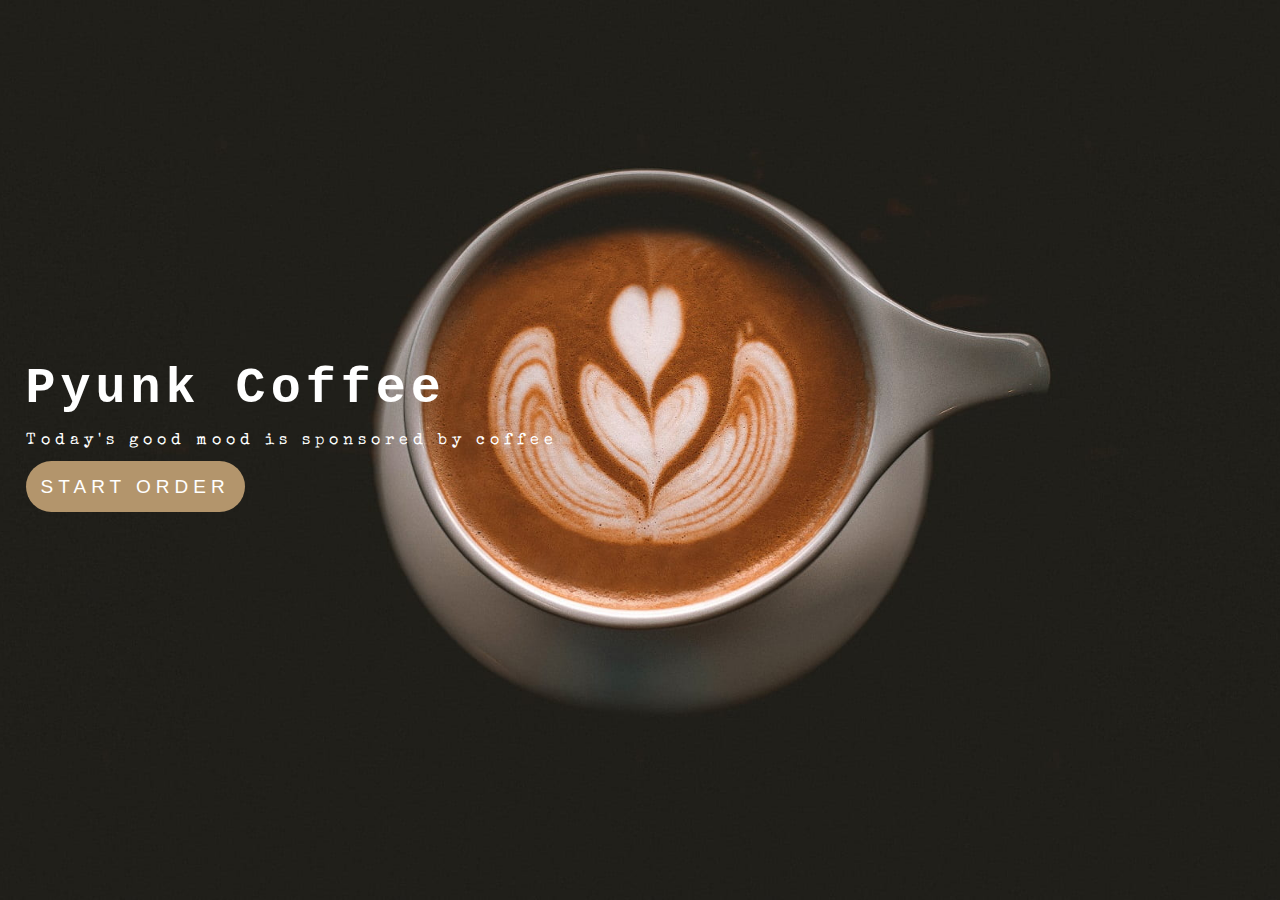
<file: index.html>
<!DOCTYPE html>
<html lang="en">
<head>
    <meta charset="UTF-8">
    <meta name="viewport" content="width=device-width, initial-scale=1.0">
    <title>Pyunk coffee</title>
    <link rel="stylesheet" href="style.css">
    <link href="https://fonts.googleapis.com/css2?family=Press+Start+2P&family=Special+Elite&display=swap" rel="stylesheet">
</head>
<style>
    body{
        color: white;
        width: 100%;
        height: auto;
        background-image: url(image/coffee1.jpg);
        background-repeat: no-repeat;
        background-size: cover;
        background-position: center;
    }
</style>
<body>

            <div class="front">
                <h1>Pyunk Coffee</h1>
                <p class="p1">Today's good mood is sponsored by coffee</p>
                <a href="menu.html" class="button">Start order</a>
            </div>


    <script src="script.js"></script>
</body>
</html>
</file>
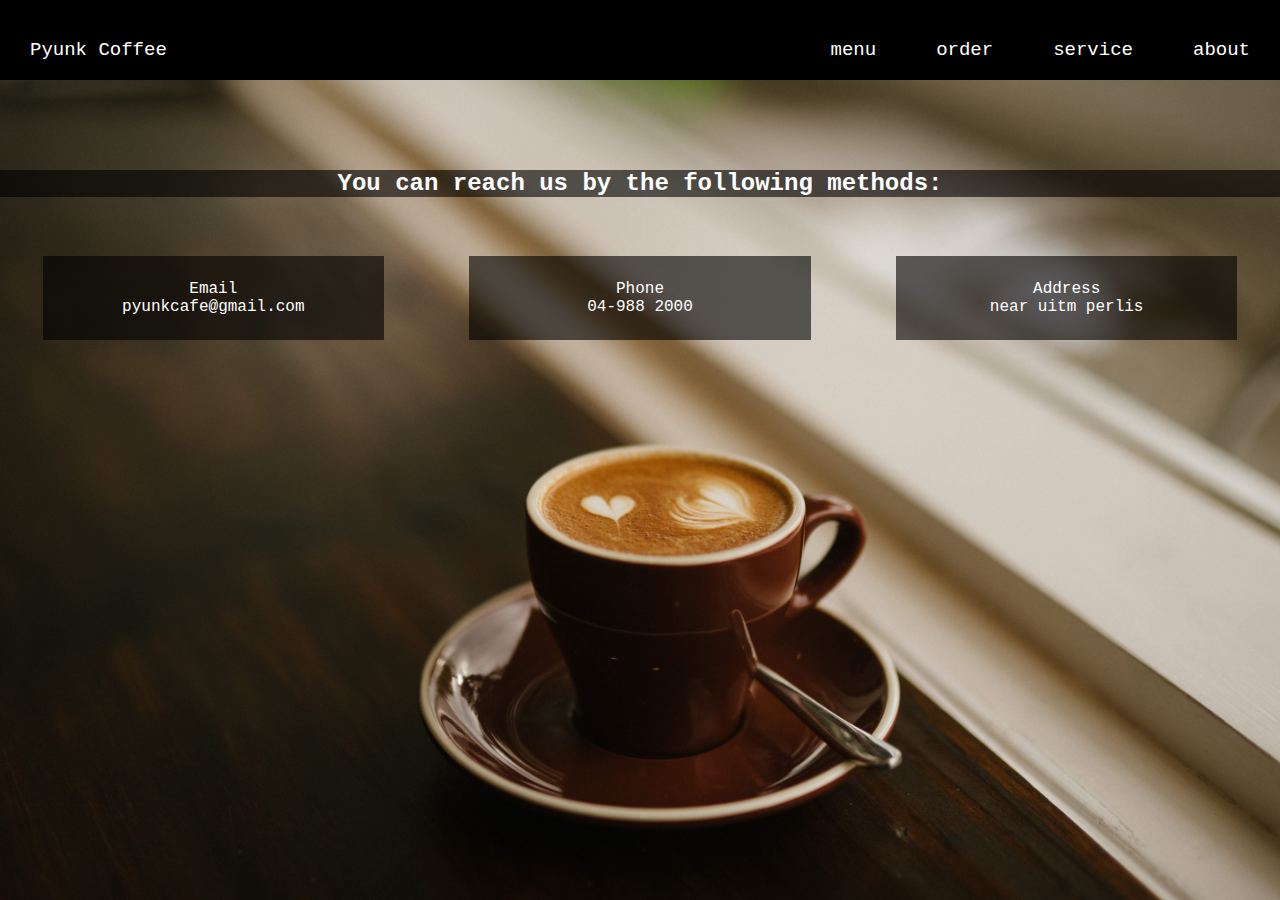
<file: contact.html>
<!DOCTYPE html>
<html lang="en">
<head>
    <meta charset="UTF-8">
    <meta name="viewport" content="width=device-width, initial-scale=1.0">
    <title>pyunk cafe</title>
    <link rel="stylesheet" href="style.css">

</head>
<style>
  body{
    height: auto;
    background-image: url(image/coffee7.jpg);
    background-repeat: no-repeat;
    background-size: cover;
    background-position: center;
    display: inline-block;
    width: 100%;
    text-align: center;
  }
</style>
<body>
    
    <nav>
        <ul>
          <li><a href="index.html">Pyunk Coffee</a></li>
          <li><a href="menu.html">menu</a></li>
          <li><a href="order.html">order</a></li>
          <li><a href="service.html">service</a></li>
          <li><a href="contact.html">about</a></li>
        </ul>
    </nav>
    

  <div class="contact">
    <h2 class="rTitle">You can reach us by the following methods:</h2>
  
    <div class="box-container">
      
      <div class="box">
        <p class="emel">Email</p>
        <p class="emelnm">pyunkcafe@gmail.com</p>
      </div>

      <div class="box">
        <i class="fa-solid fa-mobile-screen-button fa-shake fa-lg"></i>
        <p class="calls">Phone</p>
        <p>04-988 2000</p>
      </div>

      <div class="box">
        <p class="adds">Address</p>
        <p>near uitm perlis</p>
      </div>

    </div>

  </div>
    
</body>
</html>
</file>
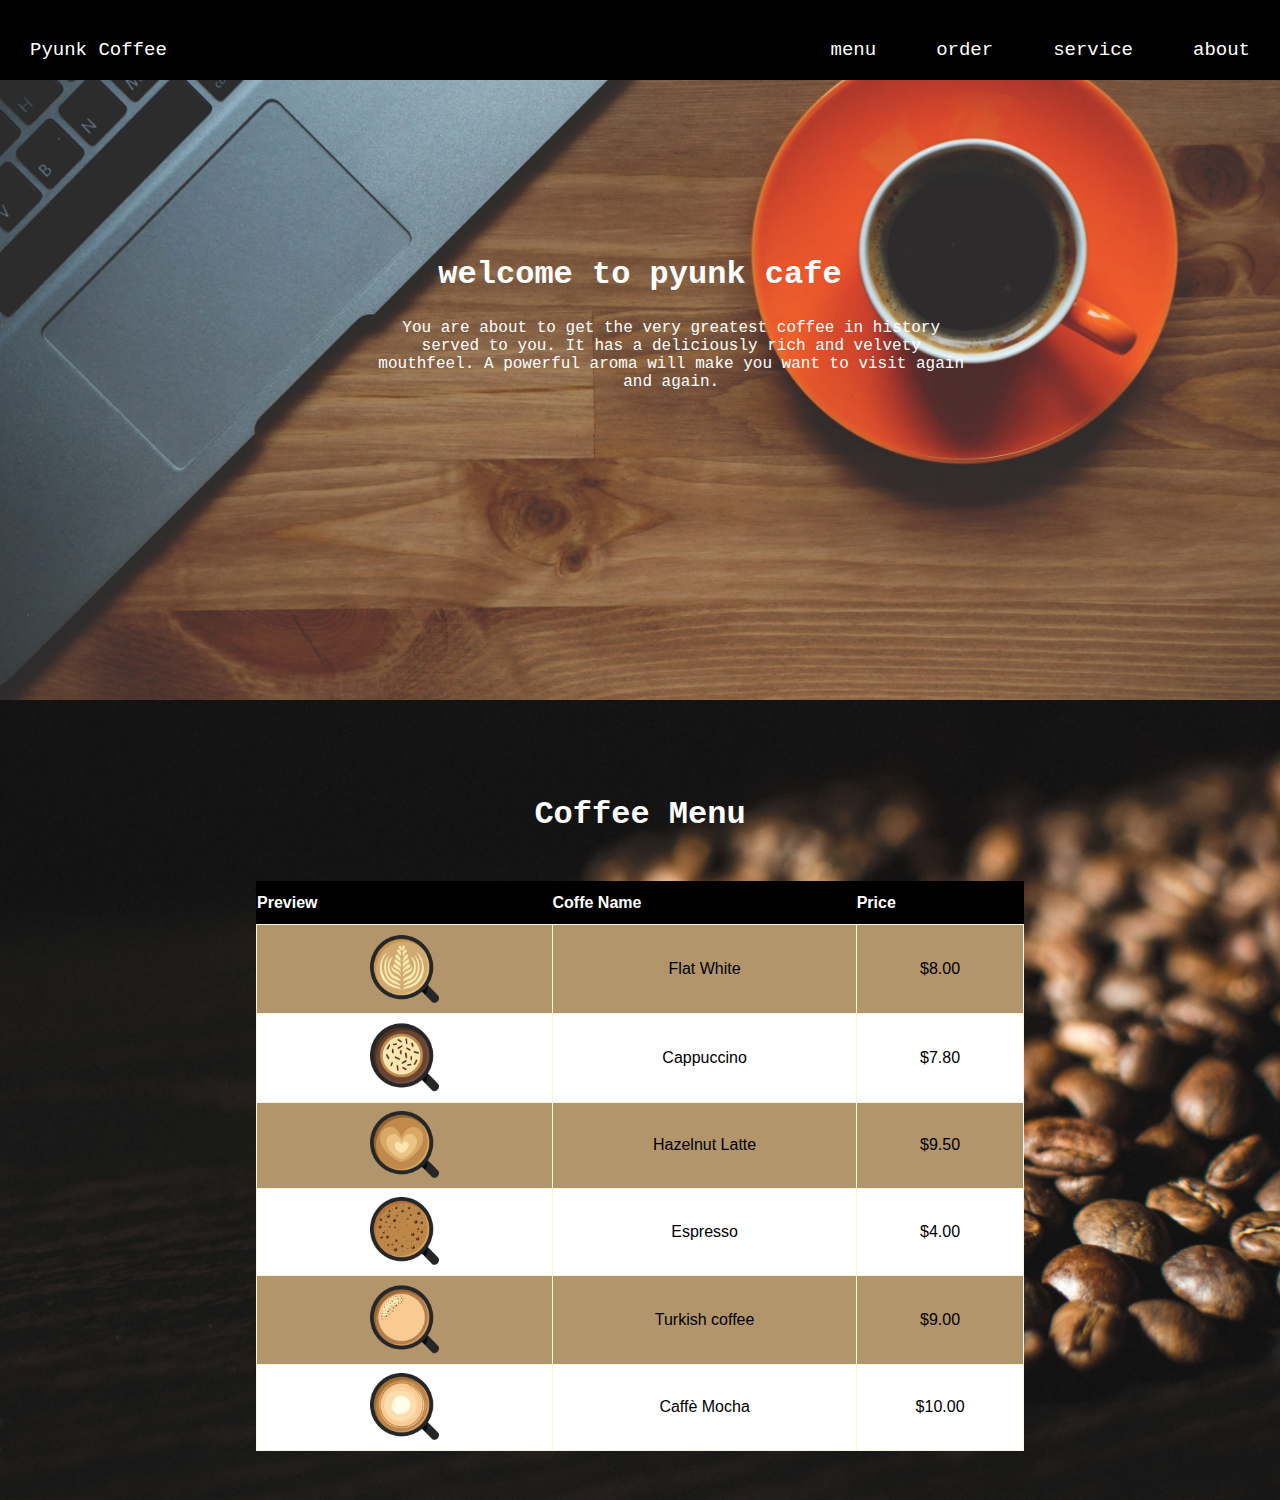
<file: menu.html>
<!DOCTYPE html>
<html lang="en">
<head>
    <meta charset="UTF-8">
    <meta http-equiv="X-UA-Compatible" content="IE=edge">
    <meta name="viewport" content="width=device-width, initial-scale=1.0">
    <title>Document</title>
    <link rel="stylesheet" href="style.css">
</head>
<style>
    #menu{
        height: 800px;
        background-image: url(image/coffee3.jpg);
        background-repeat: no-repeat;
        background-size: cover;
        background-position: center;
        display: inline-block;
        width: 100%;
        text-align: center;
    }
</style>
<body>

    <nav>
        <ul>
          <li><a href="index.html">Pyunk Coffee</a></li>
          <li><a href="#menu">menu</a></li>
          <li><a href="order.html">order</a></li>
          <li><a href="service.html">service</a></li>
          <li><a href="contact.html">about</a></li>
        </ul>
    </nav>
    
    <div id="main">
        <h1>welcome to pyunk cafe</h1>
        <p>You are about to get the very greatest coffee in history served to you. 
        It has a deliciously rich and velvety mouthfeel. A powerful aroma will make 
        you want to visit again and again.</p>
    </div>

    <div id="menu">

        <h1>Coffee Menu</h1>

        <table id="coffee">
          <tr>
            <th>Preview</th>
            <th>Coffe Name</th>
            <th>Price</th>
          </tr>
          <tr>
            <td class="prev"><img src="image/menu1.png" alt=""></td>
            <td>Flat White</td>
            <td>$8.00</td>
          </tr>
          <tr>
            <td class="prev"><img src="image/menu2.png" alt=""></td>
            <td>Cappuccino</td>
            <td>$7.80</td>
          </tr>
          <tr>
            <td class="prev"><img src="image/menu3.png" alt=""></td>
            <td>Hazelnut Latte</td>
            <td>$9.50</td>
          </tr>
          <tr>
            <td class="prev"><img src="image/menu4.png" alt=""></td>
            <td>Espresso</td>
            <td>$4.00</td>
          </tr>
          <tr>
            <td class="prev"><img src="image/menu5.png" alt=""></td>
            <td>Turkish coffee</td>
            <td>$9.00</td>
          </tr>
          <tr>
            <td class="prev"><img src="image/menu6.png" alt=""></td>
            <td>Caffè Mocha</td>
            <td>$10.00</td>
          </tr>
          
        </table>
        
    </div>

    <script src="script.js"></script>
</body>
</html>
</file>
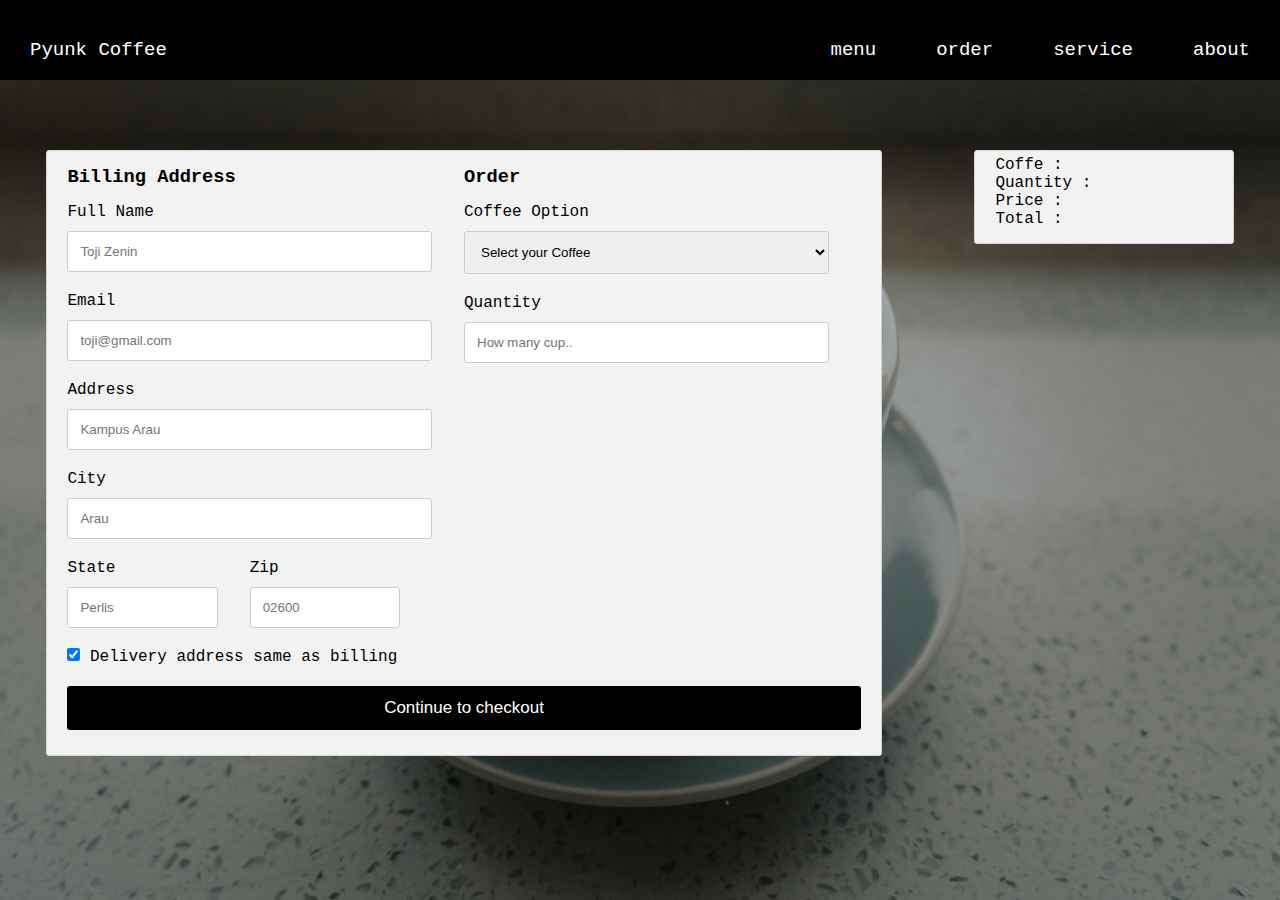
<file: order.html>
<!DOCTYPE html>
<html lang="en">
<head>
    <meta charset="UTF-8">
    <meta name="viewport" content="width=device-width, initial-scale=1.0">
    <title>services</title>
    <link rel="stylesheet" href="style.css">
</head>
<style>
    body{
        width: 100%;
        height: 800px;
        background-image: url(image/coffee5.jpg);
        background-repeat: no-repeat;
        background-size: cover;
        background-position: center;
    }
    * {
    box-sizing: border-box;
  }
    
</style>
<body>

  <nav>
    <ul>
      <li><a href="index.html">Pyunk Coffee</a></li>
      <li><a href="menu.html">menu</a></li>
      <li><a href="service.html">order</a></li>
      <li><a href="service.html">service</a></li>
      <li><a href="contact.html">about</a></li>
    </ul>
  </nav>

  <div class="row">
    <div style="margin-top: 150px;" class="order1">
      <div class="container">
        <form >
        
          <div class="row">
            <div class="order2">
              <h3 style="padding-bottom: 15px; padding-top: 10px;">Billing Address</h3>
              <label for="fname">Full Name</label>
              <input type="text" id="fname" name="firstname" placeholder="Toji Zenin">
              <label for="email">Email</label>
              <input type="text" id="email" name="email" placeholder="toji@gmail.com">
              <label for="adr">Address</label>
              <input type="text" id="adr" name="address" placeholder="Kampus Arau">
              <label for="city">City</label>
              <input type="text" id="city" name="city" placeholder="Arau">
  
              <div class="row">
                <div class="order2">
                  <label for="state">State</label>
                  <input type="text" id="state" name="state" placeholder="Perlis">
                </div>
                <div class="order2">
                  <label for="zip">Zip</label>
                  <input type="text" id="zip" name="zip" placeholder="02600">
                </div>
              </div>
            </div>
  
            <div class="order2">
              <h3 style="padding-bottom: 15px; padding-top: 10px;">Order</h3>
              <label for="type">Coffee Option</label>
              <select id="select1">
                  <option value="">Select your Coffee</option>
                  <option value="Flat white">Flat white</option>
                  <option value="cappucino">Cappuccino</option>
                  <option value="Hazelnut Latte">Hazelnut Latte</option>
                  <option value="Espresso">Espresso</option>
                  <option value="Turkish">Turkish</option>
                  <option value="Mocha">Mocha</option>
              </select>
              <label for="quantity">Quantity</label>
              <input type="number" id="qnum" name="quantity" placeholder="How many cup..">
  
            </div>
            
          </div>
          <label>
            <input type="checkbox" checked="checked" name="sameadr"> Delivery address same as billing
          </label>
          <input id="button" type="submit" value="Continue to checkout" class="btn">
        </form>
      </div>
    </div>
    <div class="order3">
      <div style="margin-top: 150px;" class="container">
       <p>
              Coffe   : <span class="output"></span><br>
              Quantity : <span class="quantity"></span><br>
              Price   : <span class="price"></span><br>
              Total   : <span class="total"></span>
          </p>
      </div>
    </div>
  </div>


<script type="text/javascript" src="script.js"></script>       

</body>
</html>
</file>
<file: style.css>
*{
    margin: 0;
    padding: 0;
}
html{
    scroll-behavior: smooth;
}
body{
    background: linear-gradient(to bottom, #b3956c, black);
    background-repeat: no-repeat;
    background-attachment: fixed;
    font-family: "Special Elite",'Courier New', Courier, monospace;
}

/*main.html*/
.front{
    left: 2%;
    top: 40%;
    transform: translate(-50% -50%);
    position: absolute; 
    letter-spacing: 5px;
    text-align: left;
}
.front h1{
    font-family: 'Courier New', Courier, monospace;
    font-size: 50px;
    margin-bottom: 3%;
    font-weight: bold;
}
.front .p1{
    font-family: "Special Elite",'Courier New', Courier, monospace;
    margin-bottom: 5%;
}
.front a{
    font-family: "Roboto", sans-serif;
    font-size: 19px;
    background: #b3956c;
    width: 180px;
    padding: 15px;
    text-align: center;
    text-decoration: none;
    text-transform: uppercase;
    color: white;
    border-radius: 30px;
    cursor: pointer;
    box-shadow: none;  
}

/*navigation bar*/
nav{
    width: 100%;
    background-color: black;
    box-shadow: none;
    overflow: hidden;
    position: fixed;
}
nav ul{
    
    font-family: 'Courier New', Courier, monospace;
    font-size: 19px;
    list-style: none;
    display: flex;
    justify-content: flex-end;
    align-items: center;

}
nav li{
    height: 80px;
}
nav a{
    height: 100%;
    padding: 0 30px;
    text-decoration: none;
    display: flex;
    align-items: center;
    margin-top: 10px;
    color: white;
}
nav li:first-child{
    margin-right: auto;
}
/*end of navigation bar*/


/*menu.html*/
.container{
    width: 1000px;
    margin: auto;
    transition: 0.5s;
}
#main{
    height: 700px;
    background-image: url(image/coffee6.jpg);
    background-repeat: no-repeat;
    background-size: cover;
    background-position: center;
    display: inline-block;
    width: 100%;
    text-align: center;
}

#main h1{
    margin-top: 20%;
    text-align: center;
    color: white;
    padding-bottom: 2%;
}

#main p{
    width: 600px;
    margin-top: 0%;
    margin-left: 29%;
    text-align: center;
    color: white;
}

#menu h1{
    color: white;
    margin-top: 6rem;
}
#coffee {
    font-family: Arial, Helvetica, sans-serif;
    border-collapse: collapse;
    width: 60%;
    margin: 0 auto;
    position: static;
    margin-top: 3rem;
    margin-left: 20%;
    padding-bottom: 2%;
  }
  #coffee img{
    width: 25%;
    padding-bottom: 2px;
    display: block;
    margin: 0 auto;
  }
  
  #coffee td, #customers th {
    border: 1px solid beige;
    padding: 8px;
  }
  
  #coffee tr:nth-child(even){background-color: #b3956c;}
  
  #coffee tr:hover {
    background-color: #ddd;
    color: white;
}
  
  #coffee th {
    padding-top: 12px;
    padding-bottom: 12px;
    padding-right: 0;
    text-align: left;
    background-color: black;
    color: white;
  }
/*end of menu.html*/

/*order.hmtl*/
  .row {
    display: -ms-flexbox; /* IE10 */
    display: flex;
    -ms-flex-wrap: wrap; /* IE10 */
    flex-wrap: wrap;
    margin: 0 -16px;
    width: 100%;
  }
  
  .order3 {
    -ms-flex: 25%; /* IE10 */
    flex: 25%;
  }
  
  .order2 {
    -ms-flex: 50%; /* IE10 */
    flex: 50%;
  }
  
  .order1 {
    -ms-flex: 75%; /* IE10 */
    flex: 75%;
  }
  
  .order3,
  .order2,
  .order1 {
    padding: 0 16px;
  }
  
  .container {
    background-color: #f2f2f2;
    padding: 5px 20px 15px 20px;
    border: 1px solid lightgrey;
    border-radius: 3px;
    width: 90%;
  }
  
  input[type=text] {
    width: 100%;
    margin-bottom: 20px;
    padding: 12px;
    border: 1px solid #ccc;
    border-radius: 3px;
  }
  
  label {
    margin-bottom: 10px;
    display: block;
  }

  select{
    width: 100%;
    margin-bottom: 20px;
    padding: 12px;
    border: 1px solid #ccc;
    border-radius: 3px;
  }

  #qnum{
    width: 100%;
    margin-bottom: 20px;
    padding: 12px;
    border: 1px solid #ccc;
    border-radius: 3px;
  }
  
  .btn {
    background-color: black;
    color: white;
    padding: 12px;
    margin: 10px 0;
    border: none;
    width: 100%;
    border-radius: 3px;
    cursor: pointer;
    font-size: 17px;
  }
  
  .btn:hover {
    background-color: #9c7a4b;
  }
  
  a {
    color: #2196F3;
  }
  
  hr {
    border: 1px solid lightgrey;
  }
  
  
/*end order.html*/

/*services.html*/
.operation {
    position: absolute;
    top: 50%;
    left: 60%;
    transform: translate(-50%, -50%);
    width: 50%;
    text-align: center;
}
.operation h2{
    margin-right: 260px ;
    padding-bottom: 30px;
    color: white;
}
table {
    width: 60%;
    border: 1px solid;
    padding:5px;
    background-color: white;
  }
  td{
  text-align:center;
  padding: 10px;
  }
/**/

/*contact.html*/
.rTitle {
    position: absolute;
    top: 170px;
    width: 100%;
    text-align: center;
    color: white;
    background: rgba(0, 0, 0, 0.6);
 }
.box-container{
    display: grid;
    grid-template-columns: repeat(3, 1fr);
    gap:0;
}
.box-container .box{
    padding-top: 1.5rem;
    padding-bottom: 1.5rem;
    align-items: center;
    margin-top: 60%;
    margin-left: 10%;
    margin-right: 10%;
    background: rgba(0, 0, 0, 0.6);
    text-align: center;
    color: white;
}
/* end of contact.html*/
</file>
